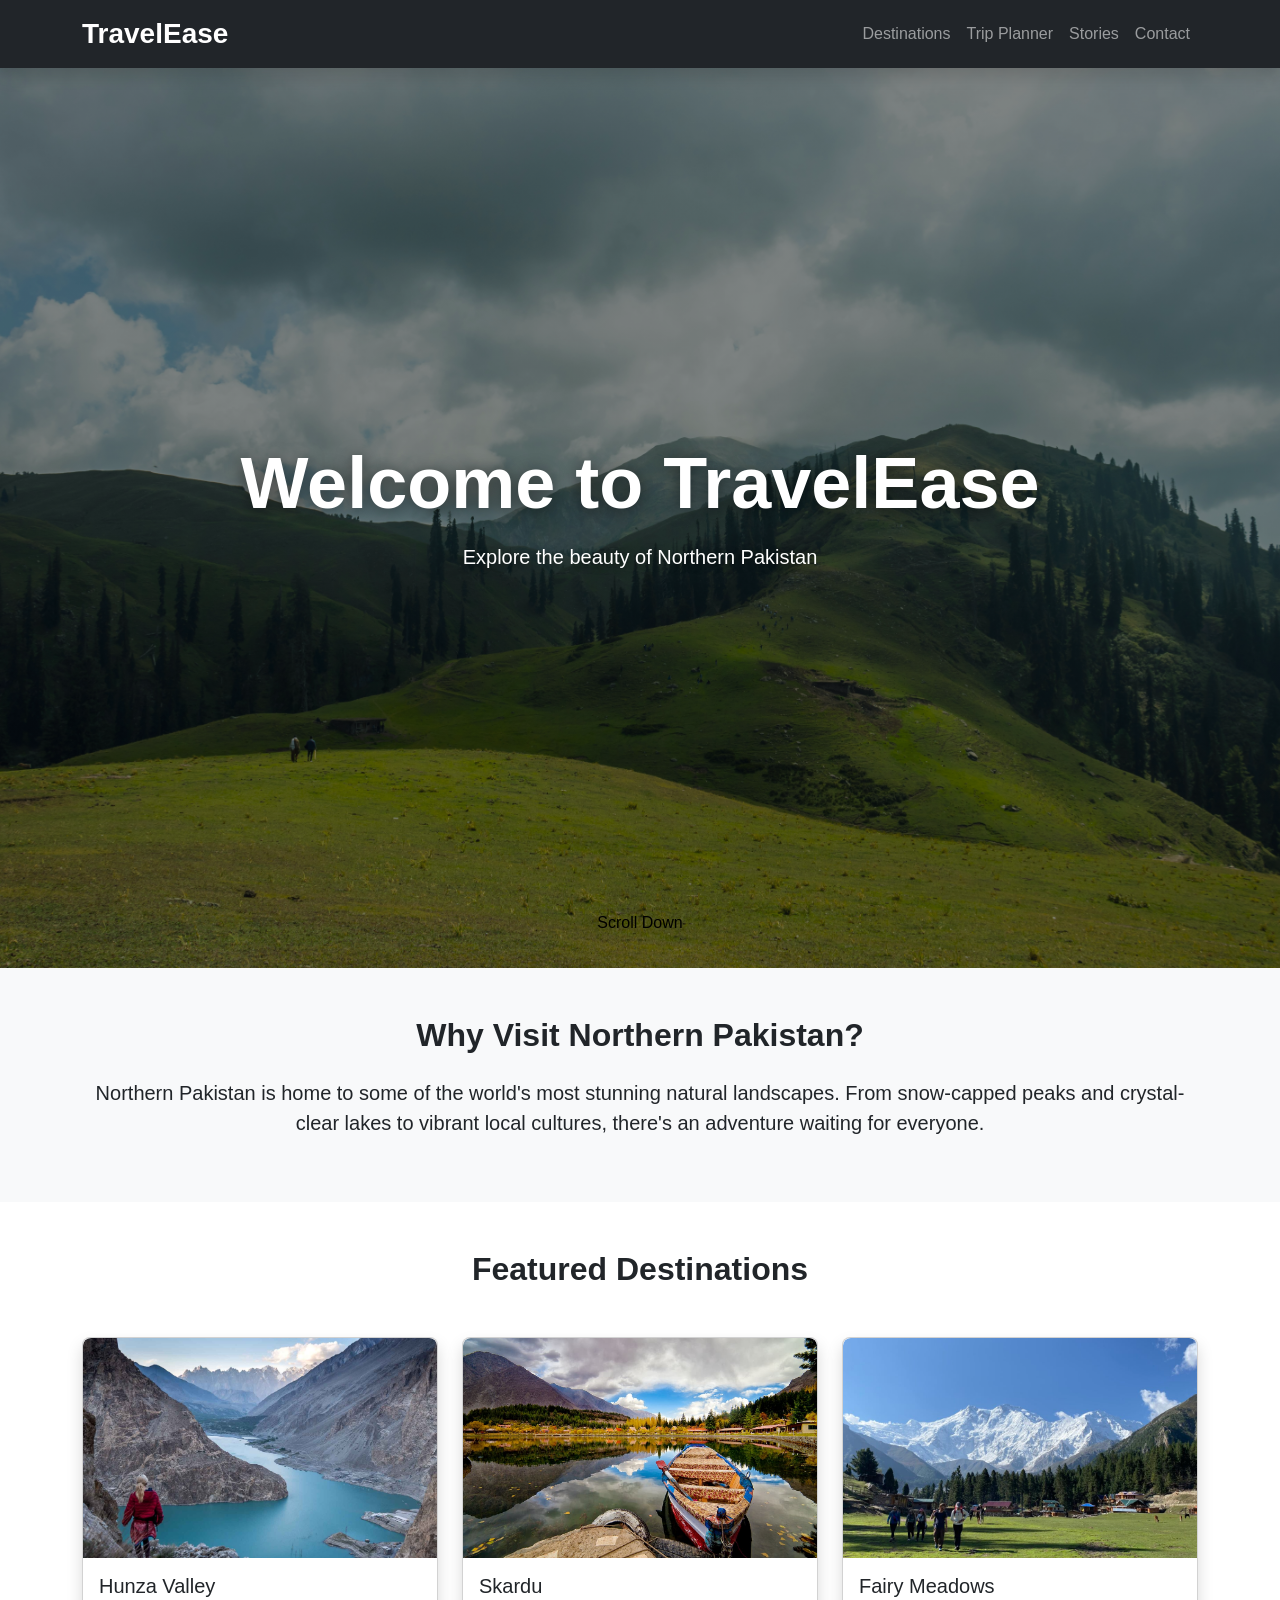
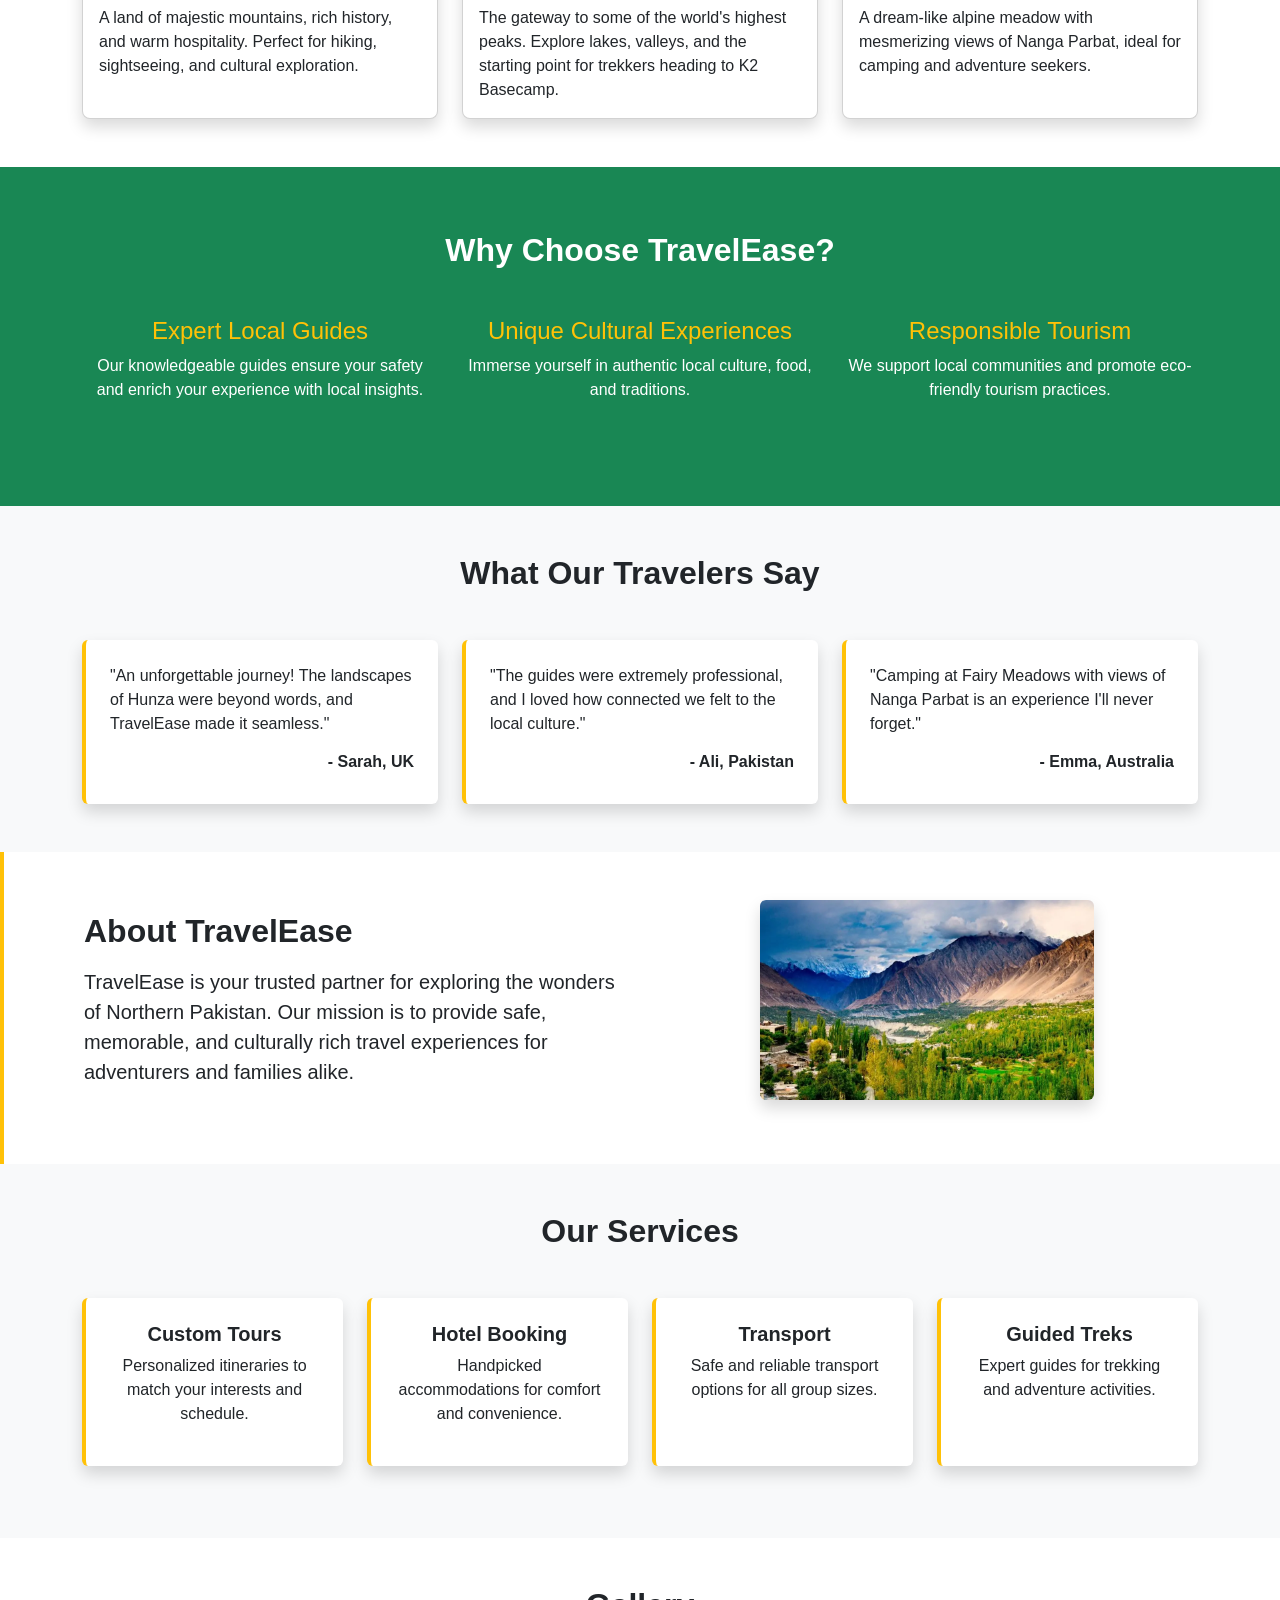
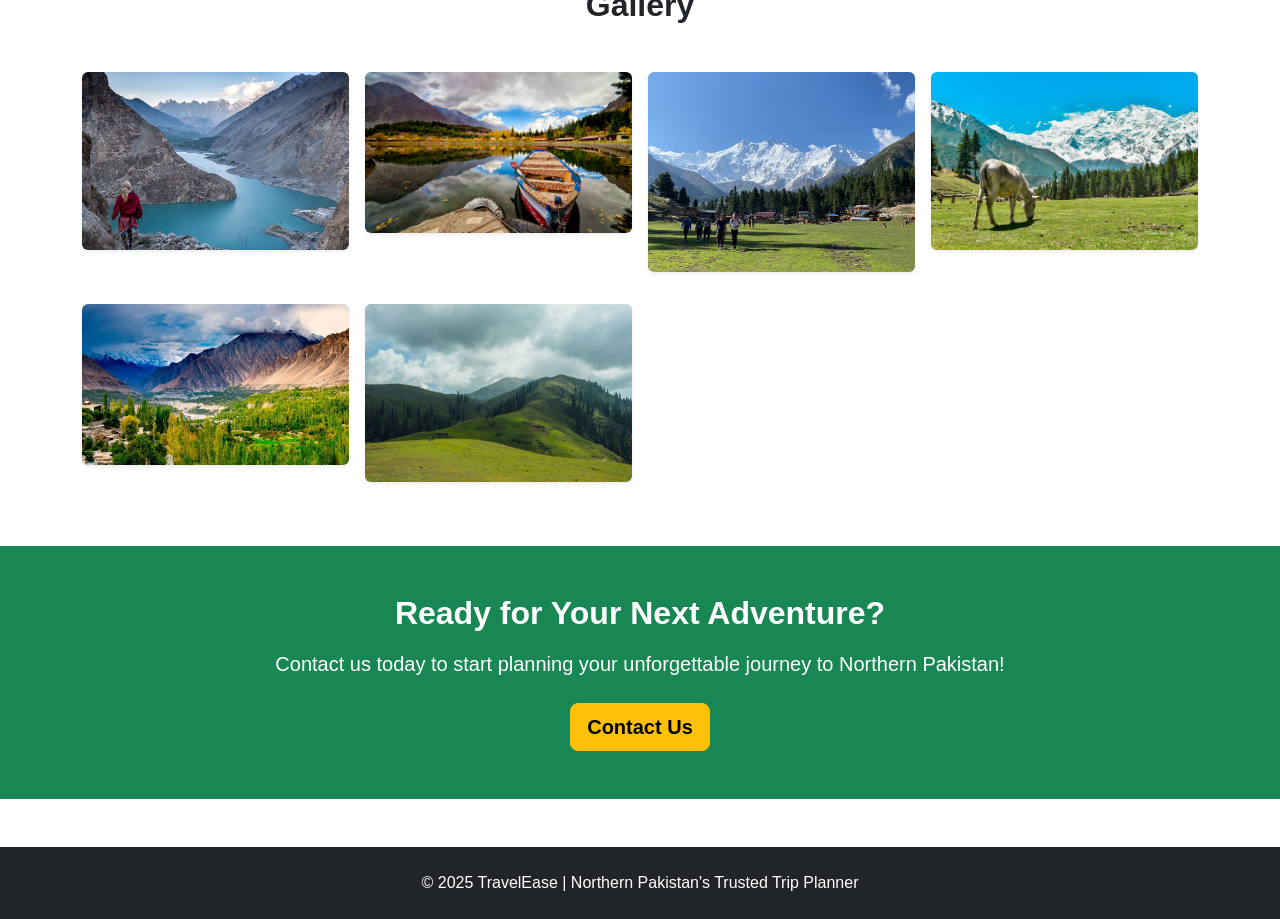
<file: src/index.html>
<!DOCTYPE html>
<html lang="en">
<head>
  <meta charset="UTF-8">
  <meta name="viewport" content="width=device-width, initial-scale=1">
  <title>TravelEase - Explore Northern Pakistan</title>
  <link href="https://cdn.jsdelivr.net/npm/bootstrap@5.3.0/dist/css/bootstrap.min.css" rel="stylesheet">
  <link rel="stylesheet" href="../styles/index.css">
</head>
<body>

<!-- Navbar -->
<nav class="navbar navbar-expand-lg navbar-dark bg-dark fixed-top shadow" id="main-navbar">
  <div class="container">
    <a class="navbar-brand fw-bold fs-3" href="#">TravelEase</a>
    <button class="navbar-toggler" type="button" data-bs-toggle="collapse" data-bs-target="#navMenu">
      <span class="navbar-toggler-icon"></span>
    </button>
    <div class="collapse navbar-collapse" id="navMenu">
      <ul class="navbar-nav ms-auto">
        <li class="nav-item"><a class="nav-link" href="destination-page.html">Destinations</a></li>
        <li class="nav-item"><a class="nav-link" href="trip-planner.html">Trip Planner</a></li>
        <li class="nav-item"><a class="nav-link" href="travel-stories.html">Stories</a></li>
        <li class="nav-item"><a class="nav-link" href="contact.html">Contact</a></li>
      </ul>
    </div>
  </div>
</nav>

<!-- Spacer for navbar -->


<!-- Fullscreen Hero Section -->
<section id="hero-bg" class="hero-bg-section d-flex flex-column justify-content-center align-items-center text-center">
  <div class="container">
    <h1 class="display-2 fw-bold text-white mb-3" style="text-shadow: 0 2px 16px rgba(0,0,0,0.5);">Welcome to TravelEase</h1>
    <p class="lead text-white mb-4" style="text-shadow: 0 2px 8px rgba(0,0,0,0.4);">Explore the beauty of Northern Pakistan</p>
    <button id="scrollDownBtn" class="scroll-down-btn mt-3" aria-label="Scroll Down">
      Scroll Down
    </button>
  </div>
</section>

<!-- Introduction Section -->
<section id="introduction" class="py-5 bg-light">
  <div class="container">
    <h2 class="text-center fw-bold mb-4">Why Visit Northern Pakistan?</h2>
    <p class="lead text-center">Northern Pakistan is home to some of the world's most stunning natural landscapes. From snow-capped peaks and crystal-clear lakes to vibrant local cultures, there's an adventure waiting for everyone.</p>
  </div>
</section>

<!-- Featured Destinations -->
<section class="py-5">
  <div class="container">
    <h2 class="text-center fw-bold mb-5">Featured Destinations</h2>
    <div class="row g-4">
      <div class="col-md-4">
        <div class="card h-100 shadow">
          <img src="/images/hunza.jpg" class="card-img-top" alt="Hunza Valley">
          <div class="card-body">
            <h5 class="card-title">Hunza Valley</h5>
            <p class="card-text">A land of majestic mountains, rich history, and warm hospitality. Perfect for hiking, sightseeing, and cultural exploration.</p>
          </div>
        </div>
      </div>

      <div class="col-md-4">
        <div class="card h-100 shadow">
          <img src="/images/skardu.jpg" class="card-img-top" alt="Skardu">
          <div class="card-body">
            <h5 class="card-title">Skardu</h5>
            <p class="card-text">The gateway to some of the world's highest peaks. Explore lakes, valleys, and the starting point for trekkers heading to K2 Basecamp.</p>
          </div>
        </div>
      </div>

      <div class="col-md-4">
        <div class="card h-100 shadow">
          <img src="/images/fiarymedows.jpeg" class="card-img-top" alt="Fairy Meadows">
          <div class="card-body">
            <h5 class="card-title">Fairy Meadows</h5>
            <p class="card-text">A dream-like alpine meadow with mesmerizing views of Nanga Parbat, ideal for camping and adventure seekers.</p>
          </div>
        </div>
      </div>
    </div>
  </div>
</section>

<!-- Travel Highlights -->
<section class="py-5 highlights text-white">
  <div class="container">
    <h2 class="text-center fw-bold mb-5">Why Choose TravelEase?</h2>
    <div class="row text-center">
      <div class="col-md-4 mb-4">
        <h4>Expert Local Guides</h4>
        <p>Our knowledgeable guides ensure your safety and enrich your experience with local insights.</p>
      </div>
      <div class="col-md-4 mb-4">
        <h4>Unique Cultural Experiences</h4>
        <p>Immerse yourself in authentic local culture, food, and traditions.</p>
      </div>
      <div class="col-md-4 mb-4">
        <h4>Responsible Tourism</h4>
        <p>We support local communities and promote eco-friendly tourism practices.</p>
      </div>
    </div>
  </div>
</section>

<!-- Traveler Reviews -->
<section class="py-5 bg-light">
  <div class="container">
    <h2 class="text-center fw-bold mb-5">What Our Travelers Say</h2>
    <div class="row g-4">
      <div class="col-md-4">
        <div class="p-4 bg-white shadow rounded">
          <p>"An unforgettable journey! The landscapes of Hunza were beyond words, and TravelEase made it seamless."</p>
          <h6 class="text-end fw-bold">- Sarah, UK</h6>
        </div>
      </div>
      <div class="col-md-4">
        <div class="p-4 bg-white shadow rounded">
          <p>"The guides were extremely professional, and I loved how connected we felt to the local culture."</p>
          <h6 class="text-end fw-bold">- Ali, Pakistan</h6>
        </div>
      </div>
      <div class="col-md-4">
        <div class="p-4 bg-white shadow rounded">
          <p>"Camping at Fairy Meadows with views of Nanga Parbat is an experience I'll never forget."</p>
          <h6 class="text-end fw-bold">- Emma, Australia</h6>
        </div>
      </div>
    </div>
  </div>
</section>

<!-- About Us Section -->
<section class="py-5 bg-white">
  <div class="container">
    <div class="row align-items-center">
      <div class="col-md-6 mb-4 mb-md-0">
        <h2 class="fw-bold mb-3">About TravelEase</h2>
        <p class="lead">TravelEase is your trusted partner for exploring the wonders of Northern Pakistan. Our mission is to provide safe, memorable, and culturally rich travel experiences for adventurers and families alike.</p>
      </div>
      <div class="col-md-6 text-center">
        <img src="/images/2.webp" alt="About TravelEase" class="img-fluid rounded shadow">
      </div>
    </div>
  </div>
</section>

<!-- Services Section -->
<section class="py-5 bg-light">
  <div class="container">
    <h2 class="text-center fw-bold mb-5">Our Services</h2>
    <div class="row text-center">
      <div class="col-md-3 mb-4">
        <div class="p-4 bg-white rounded shadow h-100">
          <h5 class="fw-bold mb-2">Custom Tours</h5>
          <p>Personalized itineraries to match your interests and schedule.</p>
        </div>
      </div>
      <div class="col-md-3 mb-4">
        <div class="p-4 bg-white rounded shadow h-100">
          <h5 class="fw-bold mb-2">Hotel Booking</h5>
          <p>Handpicked accommodations for comfort and convenience.</p>
        </div>
      </div>
      <div class="col-md-3 mb-4">
        <div class="p-4 bg-white rounded shadow h-100">
          <h5 class="fw-bold mb-2">Transport</h5>
          <p>Safe and reliable transport options for all group sizes.</p>
        </div>
      </div>
      <div class="col-md-3 mb-4">
        <div class="p-4 bg-white rounded shadow h-100">
          <h5 class="fw-bold mb-2">Guided Treks</h5>
          <p>Expert guides for trekking and adventure activities.</p>
        </div>
      </div>
    </div>
  </div>
</section>

<!-- Gallery Section -->
<section class="py-5">
  <div class="container">
    <h2 class="text-center fw-bold mb-5">Gallery</h2>
    <div class="row g-3">
      <div class="col-6 col-md-3">
        <img src="/images/hunza.jpg" alt="Hunza" class="img-fluid rounded shadow-sm w-100">
      </div>
      <div class="col-6 col-md-3">
        <img src="/images/skardu.jpg" alt="Skardu" class="img-fluid rounded shadow-sm w-100">
      </div>
      <div class="col-6 col-md-3">
        <img src="/images/fiarymedows.jpeg" alt="Fairy Meadows" class="img-fluid rounded shadow-sm w-100">
      </div>
      <div class="col-6 col-md-3">
        <img src="/images/1.jpg" alt="Northern Pakistan" class="img-fluid rounded shadow-sm w-100">
      </div>
      <div class="col-6 col-md-3">
        <img src="/images/2.webp" alt="Northern Pakistan" class="img-fluid rounded shadow-sm w-100">
      </div>
      <div class="col-6 col-md-3">
        <img src="/images/main.jpg" alt="Northern Pakistan" class="img-fluid rounded shadow-sm w-100">
      </div>
    </div>
  </div>
</section>

<!-- Call to Action Section -->
<section class="py-5 bg-success text-white text-center">
  <div class="container">
    <h2 class="fw-bold mb-3">Ready for Your Next Adventure?</h2>
    <p class="lead mb-4">Contact us today to start planning your unforgettable journey to Northern Pakistan!</p>
    <a href="contact.html" class="btn btn-warning btn-lg fw-bold">Contact Us</a>
  </div>
</section>

<!-- Footer -->
<footer class="bg-dark text-white text-center py-4 mt-5">
  <p class="mb-0">&copy; 2025 TravelEase | Northern Pakistan's Trusted Trip Planner</p>
</footer>

<script src="https://cdn.jsdelivr.net/npm/bootstrap@5.3.0/dist/js/bootstrap.bundle.min.js"></script>
<script src="https://cdn.jsdelivr.net/npm/bootstrap@5.3.0/dist/js/bootstrap.bundle.min.js"></script>
<script>
const scrollBtn = document.getElementById('scrollDownBtn');
scrollBtn.addEventListener('click', function() {
  const nextSection = document.getElementById('introduction');
  if (nextSection) {
    nextSection.scrollIntoView({ behavior: 'smooth' });
  }
});
</script>
</body>
</html>
</file>
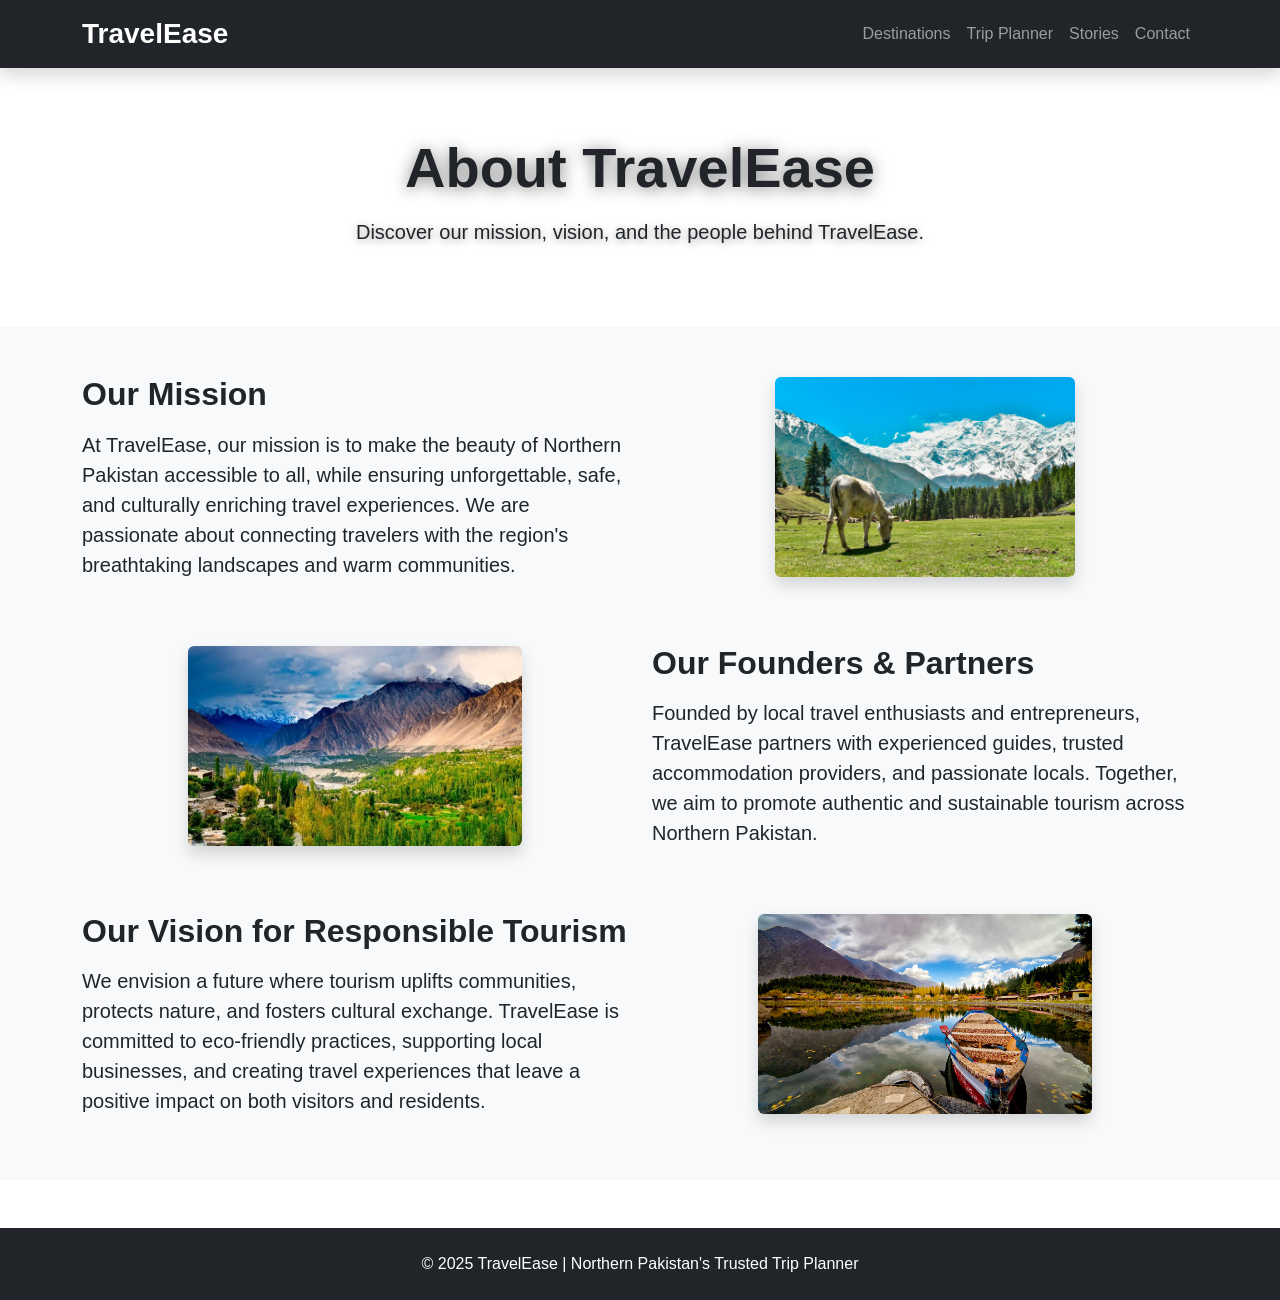
<file: src/about-us.html>
<!DOCTYPE html>
<html lang="en">
<head>
  <meta charset="UTF-8">
  <title>About Us - TravelEase</title>
  <meta name="viewport" content="width=device-width, initial-scale=1">
  <link href="https://cdn.jsdelivr.net/npm/bootstrap@5.3.0/dist/css/bootstrap.min.css" rel="stylesheet">
  <link rel="stylesheet" href="../styles/index.css">
</head>
<body>

<!-- Navbar -->
<nav class="navbar navbar-expand-lg navbar-dark bg-dark fixed-top shadow">
  <div class="container">
    <a class="navbar-brand fw-bold fs-3" href="index.html">TravelEase</a>
    <button class="navbar-toggler" type="button" data-bs-toggle="collapse" data-bs-target="#navMenu">
      <span class="navbar-toggler-icon"></span>
    </button>
    <div class="collapse navbar-collapse" id="navMenu">
      <ul class="navbar-nav ms-auto">
        <li class="nav-item"><a class="nav-link" href="destination-page.html">Destinations</a></li>
        <li class="nav-item"><a class="nav-link" href="trip-planner.html">Trip Planner</a></li>
        <li class="nav-item"><a class="nav-link" href="travel-stories.html">Stories</a></li>
        <li class="nav-item"><a class="nav-link" href="contact.html">Contact</a></li>
      </ul>
    </div>
  </div>
</nav>

<!-- Hero Section -->
<section class=" d-flex flex-column justify-content-center align-items-center text-center" >
  <div class="container" style="padding-top: 70px;">
    <h1 class="display-4 fw-bold text-dark mb-3" style="text-shadow: 0 2px 16px rgba(0,0,0,0.5);">About TravelEase</h1>
    <p class="lead text-dark" style="text-shadow: 0 2px 8px rgba(0,0,0,0.4);">Discover our mission, vision, and the people behind TravelEase.</p>
  </div>
</section>

<!-- About Us Content -->
<section class="py-5 bg-light">
  <div class="container">
    
    <!-- Mission -->
    <div class="row align-items-center mb-5">
      <div class="col-md-6">
        <h2 class="fw-bold mb-3">Our Mission</h2>
        <p class="lead">At TravelEase, our mission is to make the beauty of Northern Pakistan accessible to all, while ensuring unforgettable, safe, and culturally enriching travel experiences. We are passionate about connecting travelers with the region's breathtaking landscapes and warm communities.</p>
      </div>
      <div class="col-md-6 text-center">
        <img src="../images/1.jpg" alt="TravelEase Mission" class="img-fluid rounded shadow">
      </div>
    </div>

    <!-- Founders and Partners -->
    <div class="row align-items-center mb-5 flex-md-row-reverse">
      <div class="col-md-6">
        <h2 class="fw-bold mb-3">Our Founders & Partners</h2>
        <p class="lead">Founded by local travel enthusiasts and entrepreneurs, TravelEase partners with experienced guides, trusted accommodation providers, and passionate locals. Together, we aim to promote authentic and sustainable tourism across Northern Pakistan.</p>
      </div>
      <div class="col-md-6 text-center">
        <img src="../images/2.webp" alt="Founders and Partners" class="img-fluid rounded shadow">
      </div>
    </div>

    <!-- Vision -->
    <div class="row align-items-center">
      <div class="col-md-6">
        <h2 class="fw-bold mb-3">Our Vision for Responsible Tourism</h2>
        <p class="lead">We envision a future where tourism uplifts communities, protects nature, and fosters cultural exchange. TravelEase is committed to eco-friendly practices, supporting local businesses, and creating travel experiences that leave a positive impact on both visitors and residents.</p>
      </div>
      <div class="col-md-6 text-center">
        <img src="../images/skardu.jpg" alt="Responsible Tourism" class="img-fluid rounded shadow">
      </div>
    </div>

  </div>
</section>

<!-- Footer -->
<footer class="bg-dark text-white text-center py-4 mt-5">
  <p class="mb-0">&copy; 2025 TravelEase | Northern Pakistan's Trusted Trip Planner</p>
</footer>

<script src="https://cdn.jsdelivr.net/npm/bootstrap@5.3.0/dist/js/bootstrap.bundle.min.js"></script>
</body>
</html>
</file>
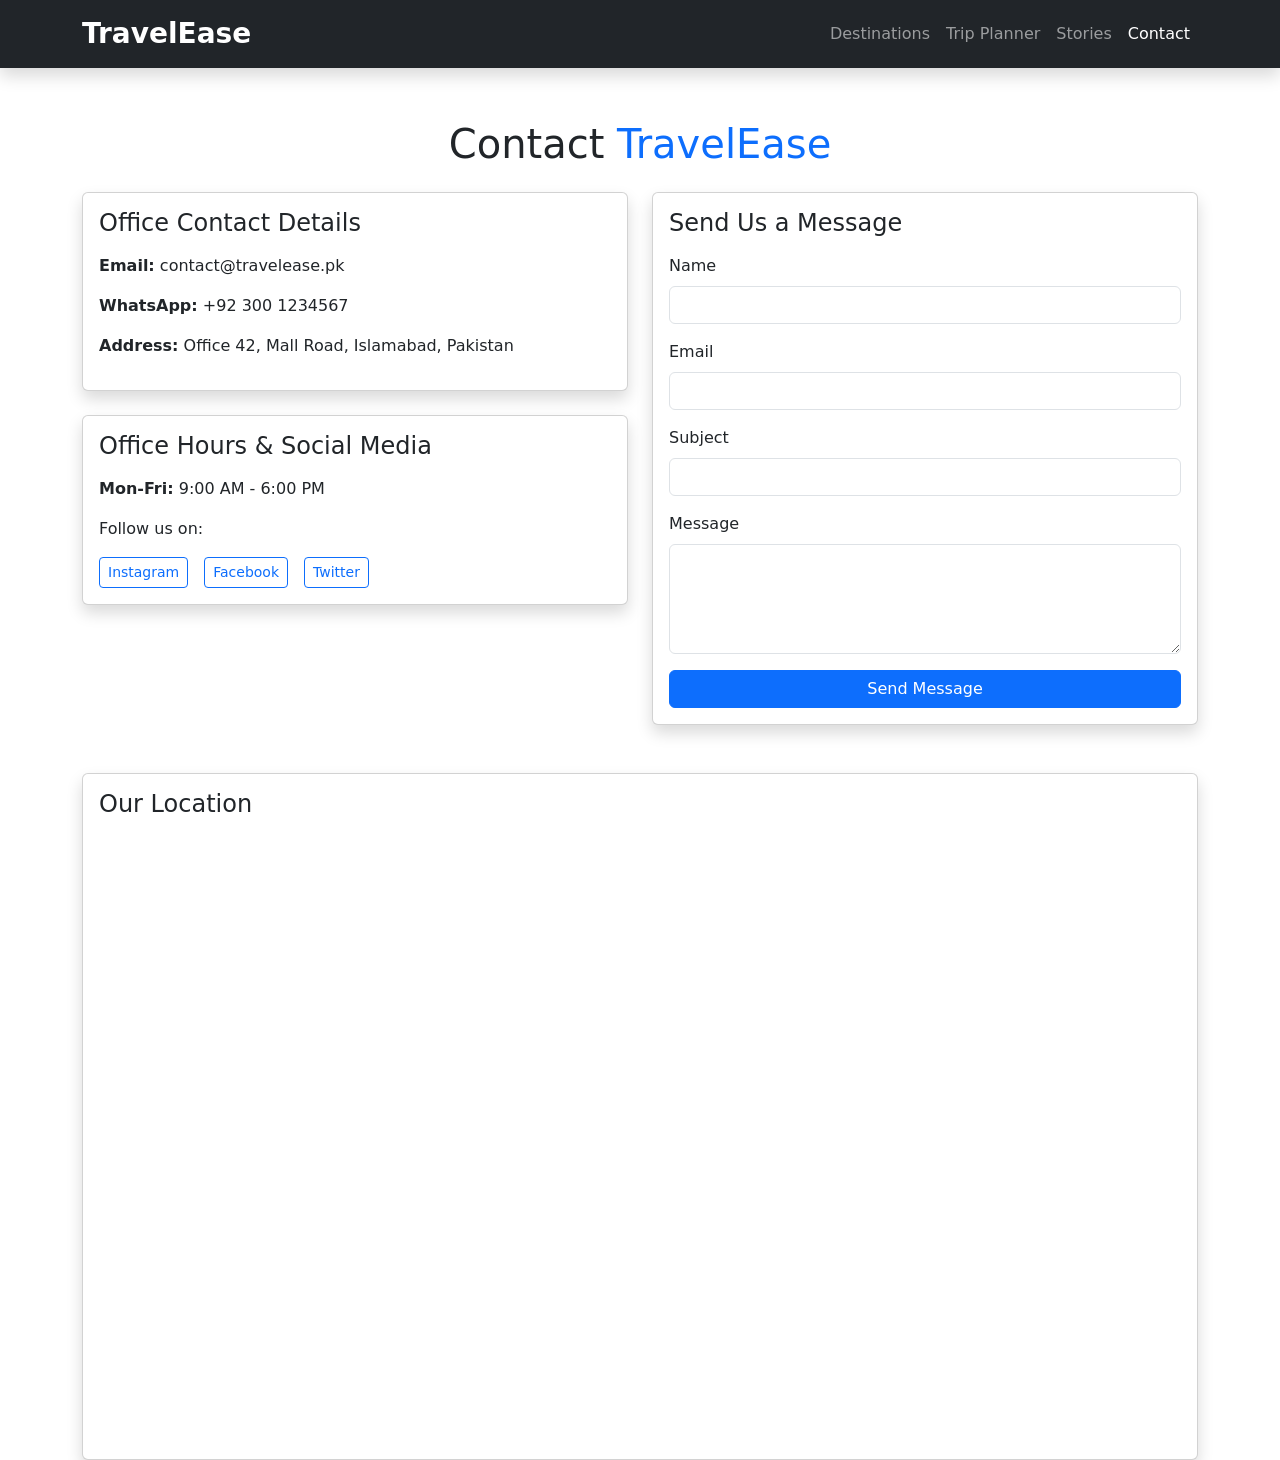
<file: src/contact.html>
<!DOCTYPE html>
<html lang="en">
<head>
  <meta charset="utf-8">
  <title>Contact Us - TravelEase</title>
  <link href="https://cdn.jsdelivr.net/npm/bootstrap@5.3.0/dist/css/bootstrap.min.css" rel="stylesheet">
</head>
<body>

<!-- Navbar -->
<nav class="navbar navbar-expand-lg navbar-dark bg-dark shadow fixed-top">
  <div class="container">
    <a class="navbar-brand fw-bold fs-3" href="index.html">TravelEase</a>
    <button class="navbar-toggler" type="button" data-bs-toggle="collapse" data-bs-target="#navMenu">
      <span class="navbar-toggler-icon"></span>
    </button>
    <div class="collapse navbar-collapse" id="navMenu">
      <ul class="navbar-nav ms-auto">
        <li class="nav-item"><a class="nav-link" href="destination-page.html">Destinations</a></li>
        <li class="nav-item"><a class="nav-link" href="trip-planner.html">Trip Planner</a></li>
        <li class="nav-item"><a class="nav-link" href="travel-stories.html">Stories</a></li>
        <li class="nav-item"><a class="nav-link active" href="contact.html">Contact</a></li>
      </ul>
    </div>
  </div>
</nav>

<!-- Main Content -->
<div class="container mt-5 pt-5">
  
  <h1 class="text-center my-4">Contact <span class="text-primary">TravelEase</span></h1>
  
  <div class="row g-4">
    
    <!-- Contact Details -->
    <div class="col-md-6">
      <div class="card shadow">
        <div class="card-body">
          <h2 class="h4 mb-3">Office Contact Details</h2>
          <p><strong>Email:</strong> contact@travelease.pk</p>
          <p><strong>WhatsApp:</strong> +92 300 1234567</p>
          <p><strong>Address:</strong> Office 42, Mall Road, Islamabad, Pakistan</p>
        </div>
      </div>

      <div class="card shadow mt-4">
        <div class="card-body">
          <h2 class="h4 mb-3">Office Hours & Social Media</h2>
          <p><strong>Mon-Fri:</strong> 9:00 AM - 6:00 PM</p>
          <p>Follow us on:</p>
          <div class="d-flex gap-3">
            <a href="#" class="btn btn-outline-primary btn-sm">Instagram</a>
            <a href="#" class="btn btn-outline-primary btn-sm">Facebook</a>
            <a href="#" class="btn btn-outline-primary btn-sm">Twitter</a>
          </div>
        </div>
      </div>
    </div>

    <!-- Contact Form -->
    <div class="col-md-6">
      <div class="card shadow">
        <div class="card-body">
          <h2 class="h4 mb-3">Send Us a Message</h2>
          <form onsubmit="return validateForm()">
            <div class="mb-3">
              <label for="name" class="form-label">Name</label>
              <input type="text" id="name" class="form-control" required>
            </div>

            <div class="mb-3">
              <label for="email" class="form-label">Email</label>
              <input type="email" id="email" class="form-control" required>
            </div>

            <div class="mb-3">
              <label for="subject" class="form-label">Subject</label>
              <input type="text" id="subject" class="form-control" required>
            </div>

            <div class="mb-3">
              <label for="message" class="form-label">Message</label>
              <textarea id="message" rows="4" class="form-control" required></textarea>
            </div>

            <button type="submit" class="btn btn-primary w-100">Send Message</button>
          </form>
        </div>
      </div>
    </div>

  </div>

  <!-- Map Section -->
   <div class="card shadow mt-5">
    <div class="card-body">
      <h2 class="h4 mb-3">Our Location</h2>
      <div class="ratio ratio-16x9">
        <iframe 
          src="https://www.google.com/maps/embed?pb=!1m18!1m12!1m3!1d3311.0710242328253!2d73.04786511521077!3d33.68442068070951!2m3!1f0!2f0!3f0!3m2!1i1024!2i768!4f13.1!3m3!1m2!1s0x38dfc123456789ab%3A0x123456789abcdef!2sMall%20Road%2C%20Islamabad%2C%20Pakistan!5e0!3m2!1sen!2s!4v1688586205236!5m2!1sen!2s" 
          allowfullscreen="" loading="lazy" referrerpolicy="no-referrer-when-downgrade">
        </iframe>
      </div>
    </div>
  </div>
</div>

<script>
  function validateForm() {
    var name = document.getElementById("name").value.trim();
    var email = document.getElementById("email").value.trim();
    var subject = document.getElementById("subject").value.trim();
    var message = document.getElementById("message").value.trim();

    if (!name || !email || !subject || !message) {
      alert("Please fill all fields.");
      return false;
    }
    return true;
  }
</script>

<script src="https://cdn.jsdelivr.net/npm/bootstrap@5.3.0/dist/js/bootstrap.bundle.min.js"></script>
</body>
</html>
</file>
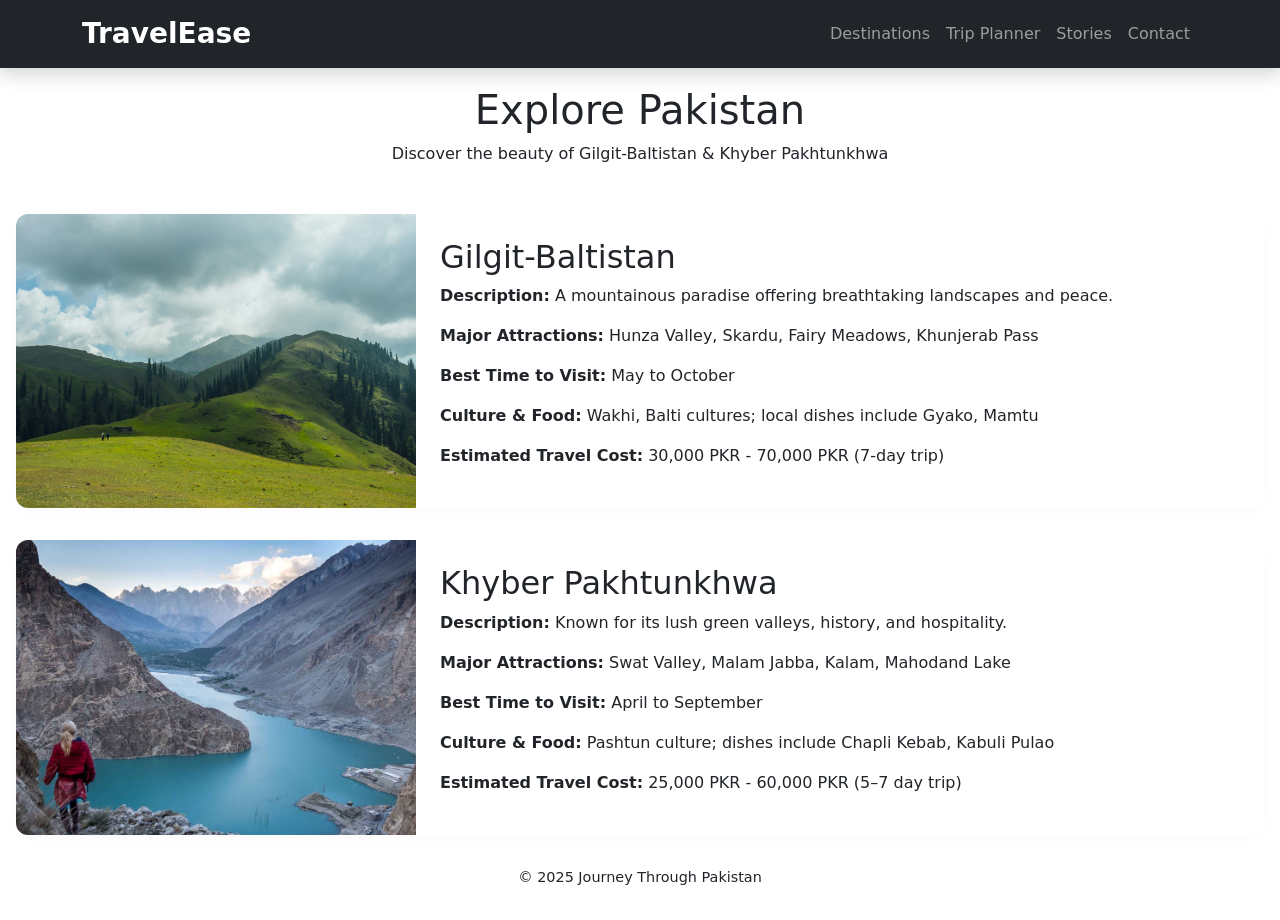
<file: src/destination-page.html>
<!DOCTYPE html>
<html lang="en">
<head>
  <meta charset="UTF-8" />
  <meta name="viewport" content="width=device-width, initial-scale=1.0"/>
  <title>Explore Destinations - JTP</title>
  <link rel="stylesheet" href="../styles/destination-page.css" />
    <link href="https://cdn.jsdelivr.net/npm/bootstrap@5.3.0/dist/css/bootstrap.min.css" rel="stylesheet">

</head>
<body>

    <nav class="navbar navbar-expand-lg navbar-dark bg-dark fixed-top shadow" id="main-navbar">
  <div class="container">
    <a class="navbar-brand fw-bold fs-3" href="index.html">TravelEase</a>
    <button class="navbar-toggler" type="button" data-bs-toggle="collapse" data-bs-target="#navMenu">
      <span class="navbar-toggler-icon"></span>
    </button>
    <div class="collapse navbar-collapse" id="navMenu">
      <ul class="navbar-nav ms-auto">
        <li class="nav-item"><a class="nav-link" href="destination-page.html">Destinations</a></li>
        <li class="nav-item"><a class="nav-link" href="trip-planner.html">Trip Planner</a></li>
        <li class="nav-item"><a class="nav-link" href="travel-stories.html">Stories</a></li>
        <li class="nav-item"><a class="nav-link" href="contact.html">Contact</a></li>
      </ul>
    </div>
  </div>
</nav>
  <header style="padding-top: 70px;">
    <h1>Explore Pakistan</h1>
    <p>Discover the beauty of Gilgit-Baltistan & Khyber Pakhtunkhwa</p>
  </header>

  <main>
    <section class="destination-card">
      <img src="../images/main.jpg" alt="Scenic view of Gilgit-Baltistan" />
      <div class="destination-info">
        <h2>Gilgit-Baltistan</h2>
        <p><strong>Description:</strong> A mountainous paradise offering breathtaking landscapes and peace.</p>
        <p><strong>Major Attractions:</strong> Hunza Valley, Skardu, Fairy Meadows, Khunjerab Pass</p>
        <p><strong>Best Time to Visit:</strong> May to October</p>
        <p><strong>Culture & Food:</strong> Wakhi, Balti cultures; local dishes include Gyako, Mamtu</p>
        <p><strong>Estimated Travel Cost:</strong> 30,000 PKR - 70,000 PKR (7-day trip)</p>
      </div>
    </section>

    <section class="destination-card">
      <img src="../images/hunza.jpg" alt="Beautiful landscape of Khyber Pakhtunkhwa" />
      <div class="destination-info">
        <h2>Khyber Pakhtunkhwa</h2>
        <p><strong>Description:</strong> Known for its lush green valleys, history, and hospitality.</p>
        <p><strong>Major Attractions:</strong> Swat Valley, Malam Jabba, Kalam, Mahodand Lake</p>
        <p><strong>Best Time to Visit:</strong> April to September</p>
        <p><strong>Culture & Food:</strong> Pashtun culture; dishes include Chapli Kebab, Kabuli Pulao</p>
        <p><strong>Estimated Travel Cost:</strong> 25,000 PKR - 60,000 PKR (5–7 day trip)</p>
      </div>
    </section>
  </main>

  <footer>
    <p>&copy; 2025 Journey Through Pakistan</p>
  </footer>
</body>
</html>
</file>
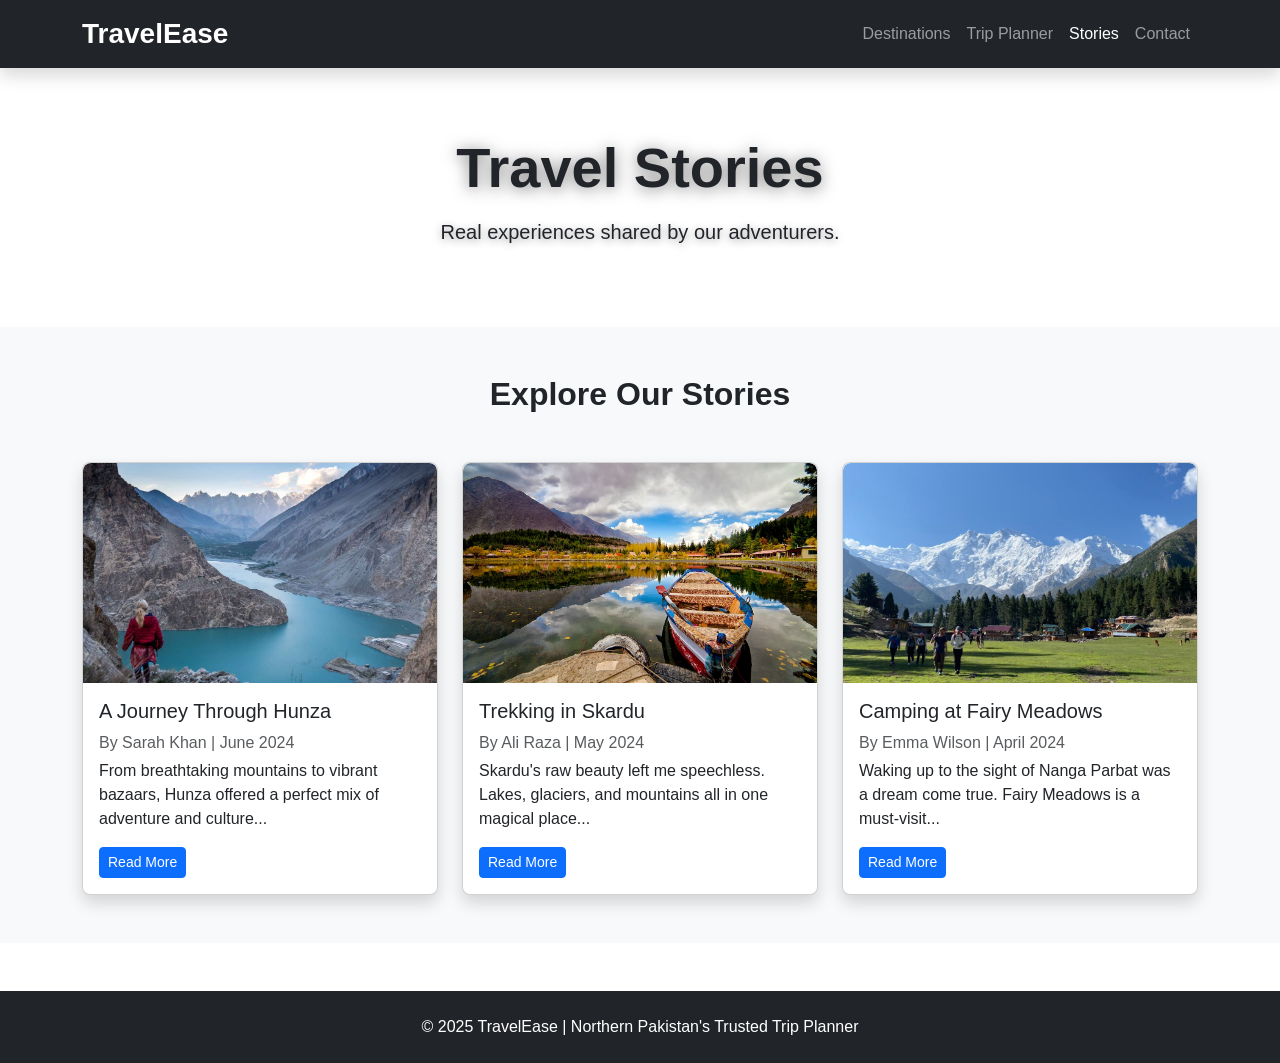
<file: src/travel-stories.html>
<!DOCTYPE html>
<html lang="en">
<head>
  <meta charset="UTF-8">
  <title>Travel Stories - TravelEase</title>
  <meta name="viewport" content="width=device-width, initial-scale=1">
  <link href="https://cdn.jsdelivr.net/npm/bootstrap@5.3.0/dist/css/bootstrap.min.css" rel="stylesheet">
  <link rel="stylesheet" href="../styles/index.css">
</head>
<body>

<!-- Navbar -->
<nav class="navbar navbar-expand-lg navbar-dark bg-dark fixed-top shadow">
  <div class="container">
    <a class="navbar-brand fw-bold fs-3" href="index.html">TravelEase</a>
    <button class="navbar-toggler" type="button" data-bs-toggle="collapse" data-bs-target="#navMenu">
      <span class="navbar-toggler-icon"></span>
    </button>
    <div class="collapse navbar-collapse" id="navMenu">
      <ul class="navbar-nav ms-auto">
        <li class="nav-item"><a class="nav-link" href="destination-page.html">Destinations</a></li>
        <li class="nav-item"><a class="nav-link" href="trip-planner.html">Trip Planner</a></li>
        <li class="nav-item"><a class="nav-link active" href="travel-stories.html">Stories</a></li>
        <li class="nav-item"><a class="nav-link" href="contact.html">Contact</a></li>
      </ul>
    </div>
  </div>
</nav>

<!-- Hero Section -->
<section class=" d-flex flex-column justify-content-center align-items-center text-center" >
  <div class="container" style="padding-top: 70px;">
    <h1 class="display-4 fw-bold text-dark mb-3" style="text-shadow: 0 2px 16px rgba(0,0,0,0.5);">Travel Stories</h1>
    <p class="lead text-dark" style="text-shadow: 0 2px 8px rgba(0,0,0,0.4);">Real experiences shared by our adventurers.</p>
  </div>
</section>

<!-- Travel Stories Section -->
<section class="py-5 bg-light">
  <div class="container">
    <h2 class="text-center fw-bold mb-5">Explore Our Stories</h2>
    <div class="row g-4">

      <!-- Story 1 -->
      <div class="col-md-4">
        <div class="card h-100 shadow">
          <img src="../images/hunza.jpg" class="card-img-top" alt="Hunza Adventure">
          <div class="card-body">
            <h5 class="card-title">A Journey Through Hunza</h5>
            <p class="text-muted mb-1">By Sarah Khan | June 2024</p>
            <p class="card-text">From breathtaking mountains to vibrant bazaars, Hunza offered a perfect mix of adventure and culture...</p>
            <a href="#" class="btn btn-primary btn-sm">Read More</a>
          </div>
        </div>
      </div>

      <!-- Story 2 -->
      <div class="col-md-4">
        <div class="card h-100 shadow">
          <img src="../images/skardu.jpg" class="card-img-top" alt="Skardu Trek">
          <div class="card-body">
            <h5 class="card-title">Trekking in Skardu</h5>
            <p class="text-muted mb-1">By Ali Raza | May 2024</p>
            <p class="card-text">Skardu's raw beauty left me speechless. Lakes, glaciers, and mountains all in one magical place...</p>
            <a href="#" class="btn btn-primary btn-sm">Read More</a>
          </div>
        </div>
      </div>

      <!-- Story 3 -->
      <div class="col-md-4">
        <div class="card h-100 shadow">
          <img src="../images/fiarymedows.jpeg" class="card-img-top" alt="Fairy Meadows Camp">
          <div class="card-body">
            <h5 class="card-title">Camping at Fairy Meadows</h5>
            <p class="text-muted mb-1">By Emma Wilson | April 2024</p>
            <p class="card-text">Waking up to the sight of Nanga Parbat was a dream come true. Fairy Meadows is a must-visit...</p>
            <a href="#" class="btn btn-primary btn-sm">Read More</a>
          </div>
        </div>
      </div>

    </div>
  </div>
</section>

<!-- Footer -->
<footer class="bg-dark text-white text-center py-4 mt-5">
  <p class="mb-0">&copy; 2025 TravelEase | Northern Pakistan's Trusted Trip Planner</p>
</footer>

<script src="https://cdn.jsdelivr.net/npm/bootstrap@5.3.0/dist/js/bootstrap.bundle.min.js"></script>
</body>
</html>
</file>
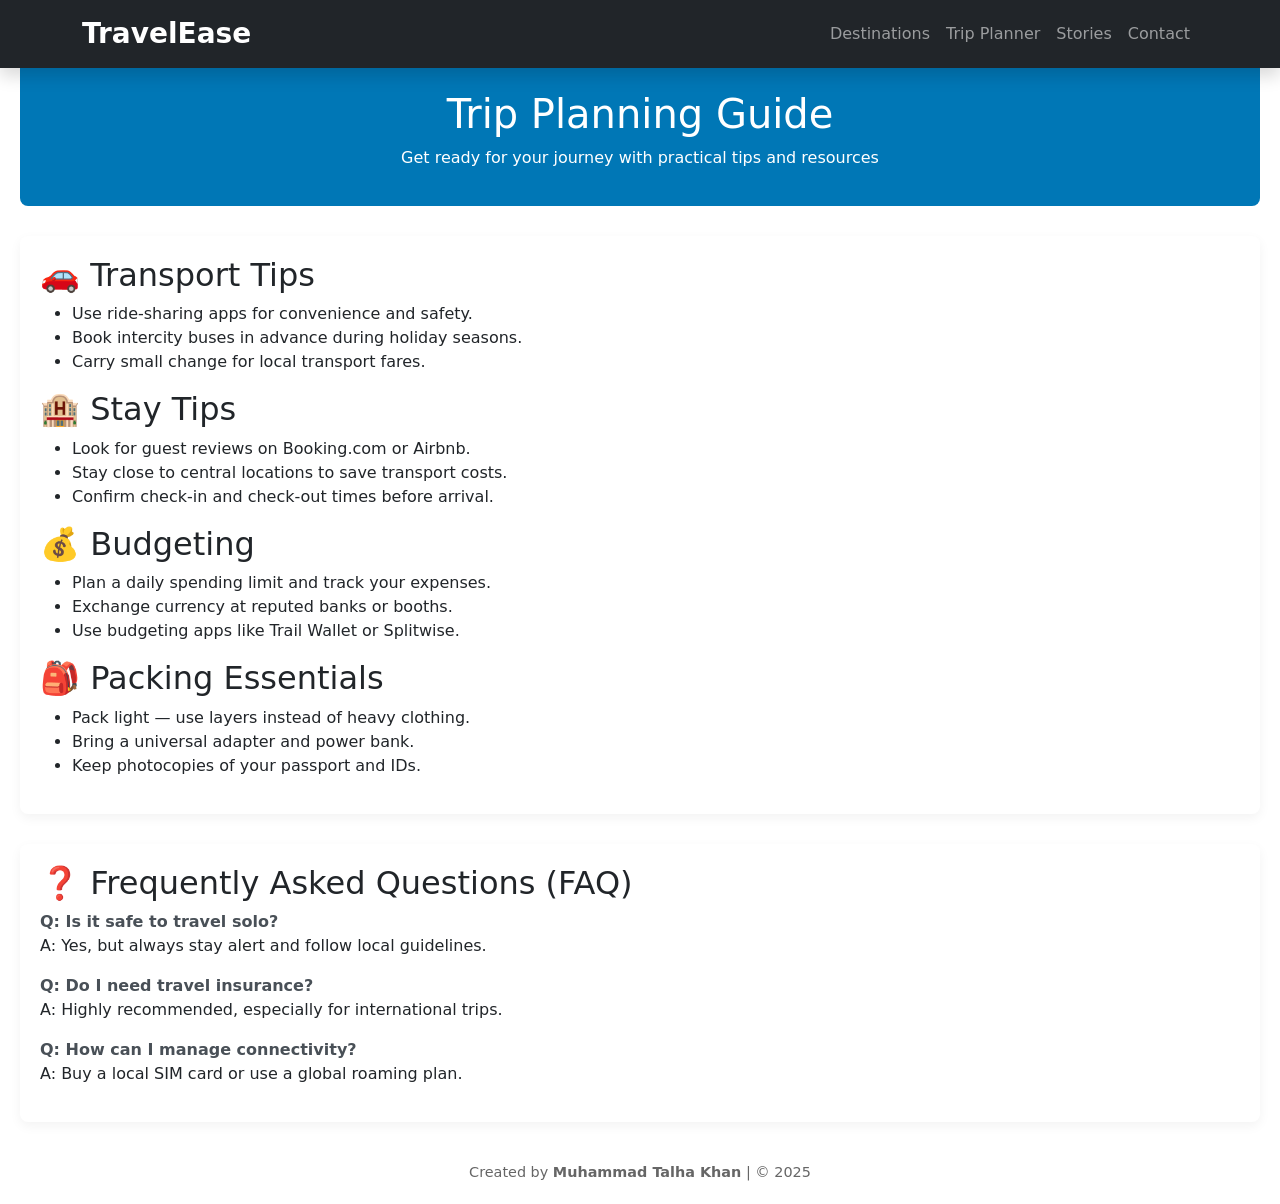
<file: src/trip-planner.html>
<!DOCTYPE html>
<html lang="en">
<head>
  <meta charset="UTF-8" />
  <meta name="viewport" content="width=device-width, initial-scale=1.0" />
  <title>Trip Planning Guide</title>
  <link rel="stylesheet" href="/styles/trip-planner.css">
    <link href="https://cdn.jsdelivr.net/npm/bootstrap@5.3.0/dist/css/bootstrap.min.css" rel="stylesheet">

</head>
<body>
    <nav class="navbar navbar-expand-lg navbar-dark bg-dark fixed-top shadow" id="main-navbar">
  <div class="container">
    <a class="navbar-brand fw-bold fs-3" href="index.html">TravelEase</a>
    <button class="navbar-toggler" type="button" data-bs-toggle="collapse" data-bs-target="#navMenu">
      <span class="navbar-toggler-icon"></span>
    </button>
    <div class="collapse navbar-collapse" id="navMenu">
      <ul class="navbar-nav ms-auto">
        <li class="nav-item"><a class="nav-link" href="destination-page.html">Destinations</a></li>
        <li class="nav-item"><a class="nav-link" href="trip-planner.html">Trip Planner</a></li>
        <li class="nav-item"><a class="nav-link" href="travel-stories.html">Stories</a></li>
        <li class="nav-item"><a class="nav-link" href="contact.html">Contact</a></li>
      </ul>
    </div>
  </div>
</nav>
  <header style="padding-top:70px;">
    <h1>Trip Planning Guide</h1>
    <p>Get ready for your journey with practical tips and resources</p>
  </header>

  <section>
    <h2>🚗 Transport Tips</h2>
    <ul>
      <li>Use ride-sharing apps for convenience and safety.</li>
      <li>Book intercity buses in advance during holiday seasons.</li>
      <li>Carry small change for local transport fares.</li>
    </ul>

    <h2>🏨 Stay Tips</h2>
    <ul>
      <li>Look for guest reviews on Booking.com or Airbnb.</li>
      <li>Stay close to central locations to save transport costs.</li>
      <li>Confirm check-in and check-out times before arrival.</li>
    </ul>

    <h2>💰 Budgeting</h2>
    <ul>
      <li>Plan a daily spending limit and track your expenses.</li>
      <li>Exchange currency at reputed banks or booths.</li>
      <li>Use budgeting apps like Trail Wallet or Splitwise.</li>
    </ul>

    <h2>🎒 Packing Essentials</h2>
    <ul>
      <li>Pack light — use layers instead of heavy clothing.</li>
      <li>Bring a universal adapter and power bank.</li>
      <li>Keep photocopies of your passport and IDs.</li>
    </ul>
  </section>


  <section>
    <h2>❓ Frequently Asked Questions (FAQ)</h2>
    <div class="faq-item">
      <strong>Q: Is it safe to travel solo?</strong>
      <p>A: Yes, but always stay alert and follow local guidelines.</p>
    </div>
    <div class="faq-item">
      <strong>Q: Do I need travel insurance?</strong>
      <p>A: Highly recommended, especially for international trips.</p>
    </div>
    <div class="faq-item">
      <strong>Q: How can I manage connectivity?</strong>
      <p>A: Buy a local SIM card or use a global roaming plan.</p>
    </div>
  </section>

  <footer>
    Created by <strong>Muhammad Talha Khan</strong> | © 2025
  </footer>

</body>
</html>
</file>
<file: styles/index.css>
body {
  font-family: 'Segoe UI', sans-serif;
}

/* Hero Section */
.hero-section {
  background: linear-gradient(rgb(0 0 0 / 50%), rgb(0 0 0 / 50%)), url('/images/main.jpg') center/cover no-repeat;
  height: 90vh;
  display: flex;
  align-items: center;
  justify-content: center;
  text-align: center;
  padding: 4rem 2rem 3rem;
  position: relative;
  overflow: hidden;
}

.hero-section h1 {
  font-size: 3.5rem;
  text-align: center;
}

.hero-section .btn {
  padding: 0.8rem 2.5rem;
  font-size: 1.2rem;
}

/* Highlights Section */
.highlights {
  background-color: #198754;
  padding: 2rem 0;
}

.highlights h4 {
  color: #ffc107;
}

/* Card Images */
.card img {
  height: 220px;
  object-fit: cover;
  border-top-left-radius: 0.5rem;
  border-top-right-radius: 0.5rem;
}

/* Card Styling */
.card {
  border-radius: 0.5rem;
  overflow: hidden;
}

/* Reviews */
.bg-white {
  border-left: 4px solid #ffc107;
  transition: box-shadow 0.3s;
}

.bg-white:hover {
  box-shadow: 0 8px 32px rgb(0 0 0 / 12%);
}

/* Gallery */
.gallery img,
.img-fluid {
  object-fit: cover;
  max-height: 200px;
  margin-bottom: 1rem;
}

/* Section Padding */
section,
.highlights {
  padding-top: 4rem !important;
  padding-bottom: 4rem !important;
}

/* About Us Section */
.about-section img {
  max-width: 100%;
  height: auto;
  border-radius: 0.5rem;
}

/* Responsive Tweaks */
@media (width <= 768px) {
  .hero-section h1 {
    font-size: 2.2rem;
  }

  .hero-section {
    padding: 2rem 1rem;
  }

  section,
  .highlights {
    padding-top: 2rem !important;
    padding-bottom: 2rem !important;
  }

  .gallery img {
    max-height: 120px;
  }
}

/* Remove Animations */
.animate-hero,
.animate-fade-in,
.animate-pop-in,
.animate-card {
  animation: none !important;
  transition: none !important;
}

/* Fullscreen Hero Background Section */
.hero-bg-section {
  height: 100vh;
  width: 100vw;
  background: linear-gradient(rgb(0 0 0 / 45%), rgb(0 0 0 / 45%)), url('../images/main.jpg') center/cover no-repeat;
  position: relative;
  display: flex;
  flex-direction: column;
  justify-content: flex-end;
  align-items: center;
  padding-bottom: 0;
  z-index: 1;
  overflow: hidden;
}

.scroll-down-btn {
  position: absolute;
  left: 50%;
  bottom: 32px;
  transform: translateX(-50%);
  background: none;
  border: none;
  outline: none;
  cursor: pointer;
  display: flex;
  flex-direction: column;
  align-items: center;
  z-index: 2;
}

.scroll-down-btn .arrow {
  display: block;
  width: 36px;
  height: 36px;
  border-left: 4px solid #fff;
  border-bottom: 4px solid #fff;
  transform: rotate(-45deg);
  margin-bottom: 0.5rem;
  animation: bounce-down 1.2s infinite;
  box-shadow: 0 2px 8px rgb(0 0 0 / 20%);
}

@keyframes bounce-down {
  0%,
  100% {
    transform: translateY(0) rotate(-45deg);
  }

  50% {
    transform: translateY(18px) rotate(-45deg);
  }
}

.scroll-down-btn:focus .arrow,
.scroll-down-btn:hover .arrow {
  border-color: #ffc107;
}

@media (width <= 768px) {
  .hero-bg-section h1 {
    font-size: 2rem;
  }

  .hero-bg-section {
    padding-bottom: 0;
  }
}

#main-navbar {
  z-index: 10;
  position: relative;
}

body,
html {
  margin: 0;
  padding: 0;
  width: 100vw;
  overflow-x: hidden;
}
</file>
<file: styles/destination-page.css>
* {
  box-sizing: border-box;
  margin: 0;
  padding: 0;
}

body {
  font-family: 'Segoe UI', sans-serif;
  line-height: 1.6;
  background-color: #f8f9fa;
  color: #333;
  padding: 1rem;
}

header {
  text-align: center;
  padding-bottom: 2rem;
}

.destination-card {
  display: flex;
  flex-wrap: wrap;
  background: #fff;
  margin-bottom: 2rem;
  border-radius: 12px;
  box-shadow: 0 4px 12px rgb(0 0 0 / 2%);
  overflow: hidden;
}

.destination-card img {
  width: 100%;
  max-width: 400px;
  object-fit: cover;
  height: auto;
}

.destination-info {
  flex: 1;
  padding: 1.5rem;
}

h1, h2 {
  color: #004d40;
}

footer {
  text-align: center;
  margin-top: 2rem;
  font-size: 0.9rem;
}
</file>
<file: styles/trip-planner.css>
* {
      box-sizing: border-box;
      margin: 0;
      padding: 0;
    }

    body {
      font-family: 'Segoe UI', sans-serif;
      background-color: #f8f9fa;
      line-height: 1.6;
      color: #333;
      padding: 20px;
    }

    header {
      background-color: #0077b6;
      color: white;
      padding: 20px;
      border-radius: 8px;
      text-align: center;
      margin-bottom: 30px;
    }

    h1 {
      font-size: 2rem;
      margin-bottom: 10px;
    }

    section {
      background-color: #fff;
      padding: 20px;
      margin-bottom: 30px;
      border-radius: 8px;
      box-shadow: 0 4px 12px rgb(0 0 0 / 5%);
    }

    h2 {
      color: #0077b6;
      margin-bottom: 10px;
    }

    ul {
      list-style-type: disc;
      padding-left: 20px;
      margin-bottom: 15px;
    }

    .downloads a {
      display: inline-block;
      margin-right: 15px;
      margin-bottom: 10px;
      background-color: #023e8a;
      color: white;
      padding: 10px 15px;
      border-radius: 5px;
      text-decoration: none;
      transition: background-color 0.3s ease;
    }

    .downloads a:hover {
      background-color: #0096c7;
    }

    .faq-item {
      margin-bottom: 15px;
    }

    .faq-item strong {
      color: #495057;
    }

    footer {
      text-align: center;
      margin-top: 40px;
      font-size: 0.9rem;
      color: #666;
    }
</file>
